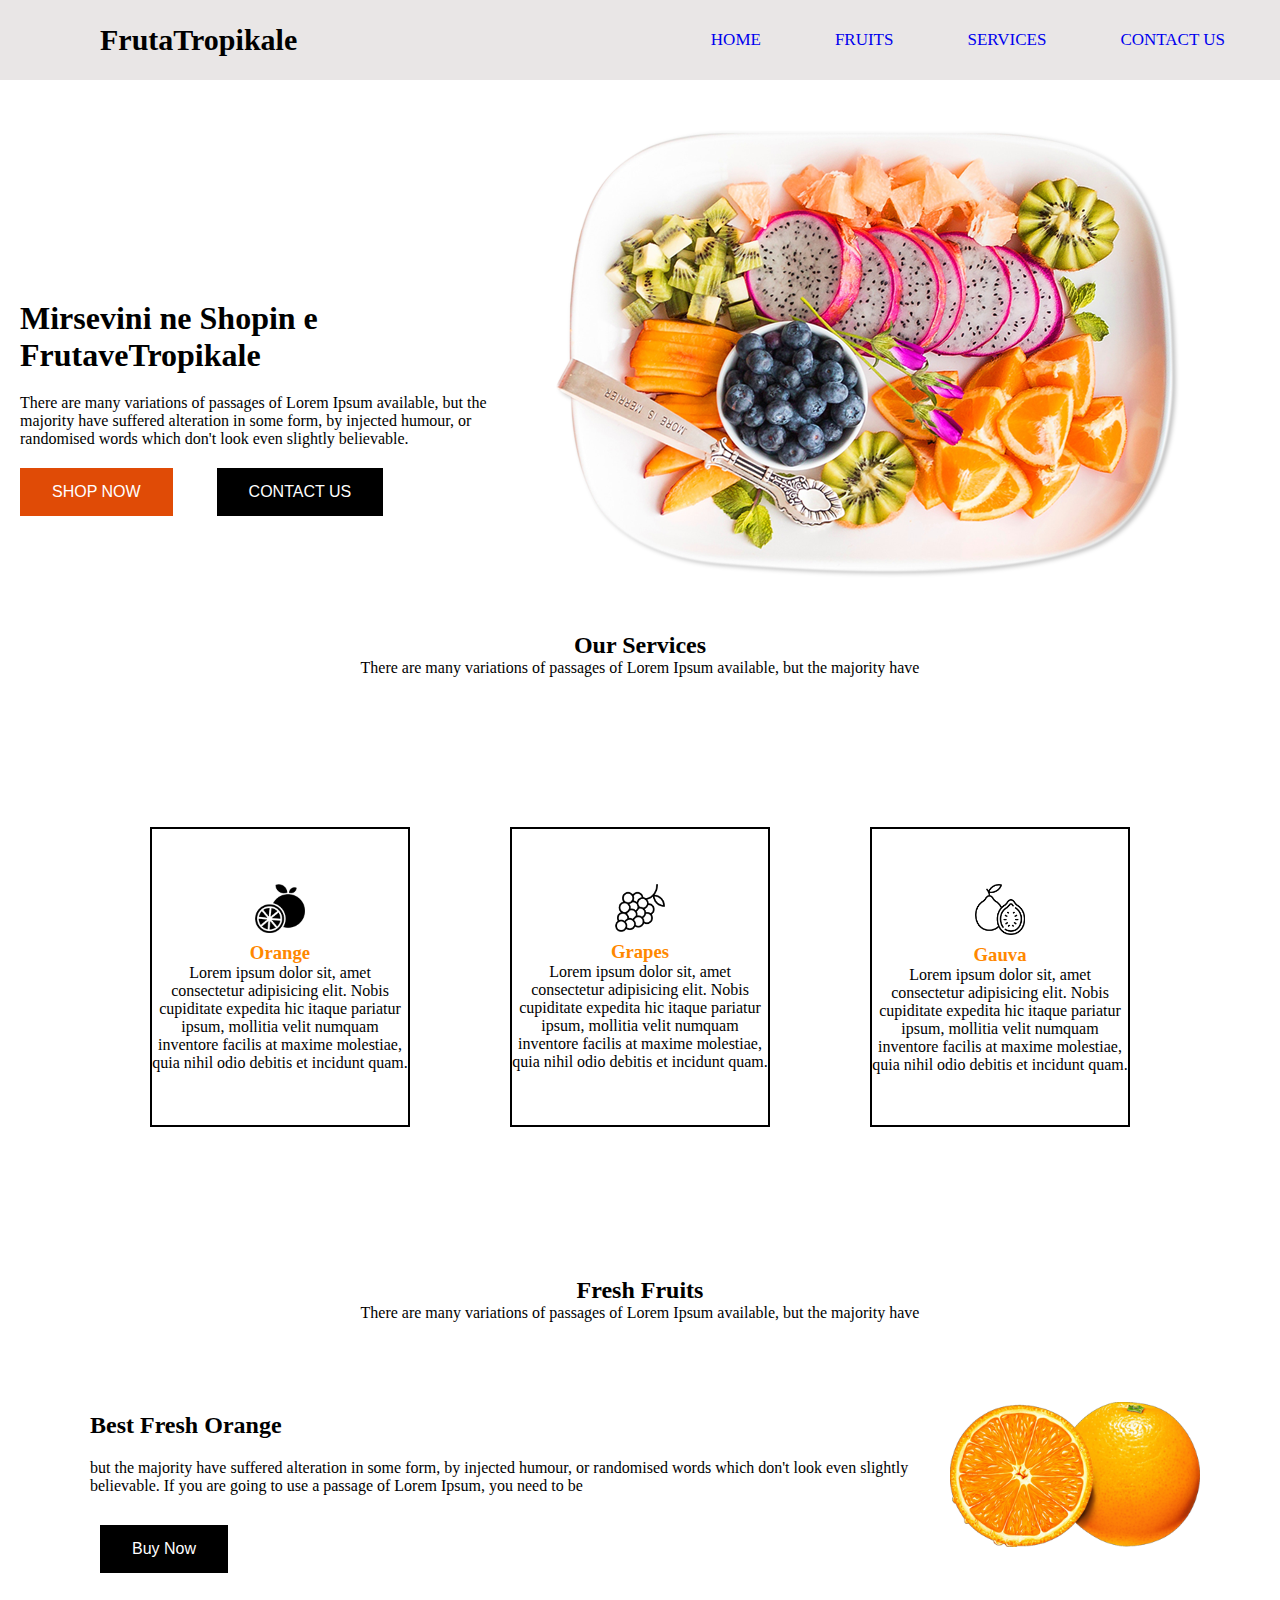
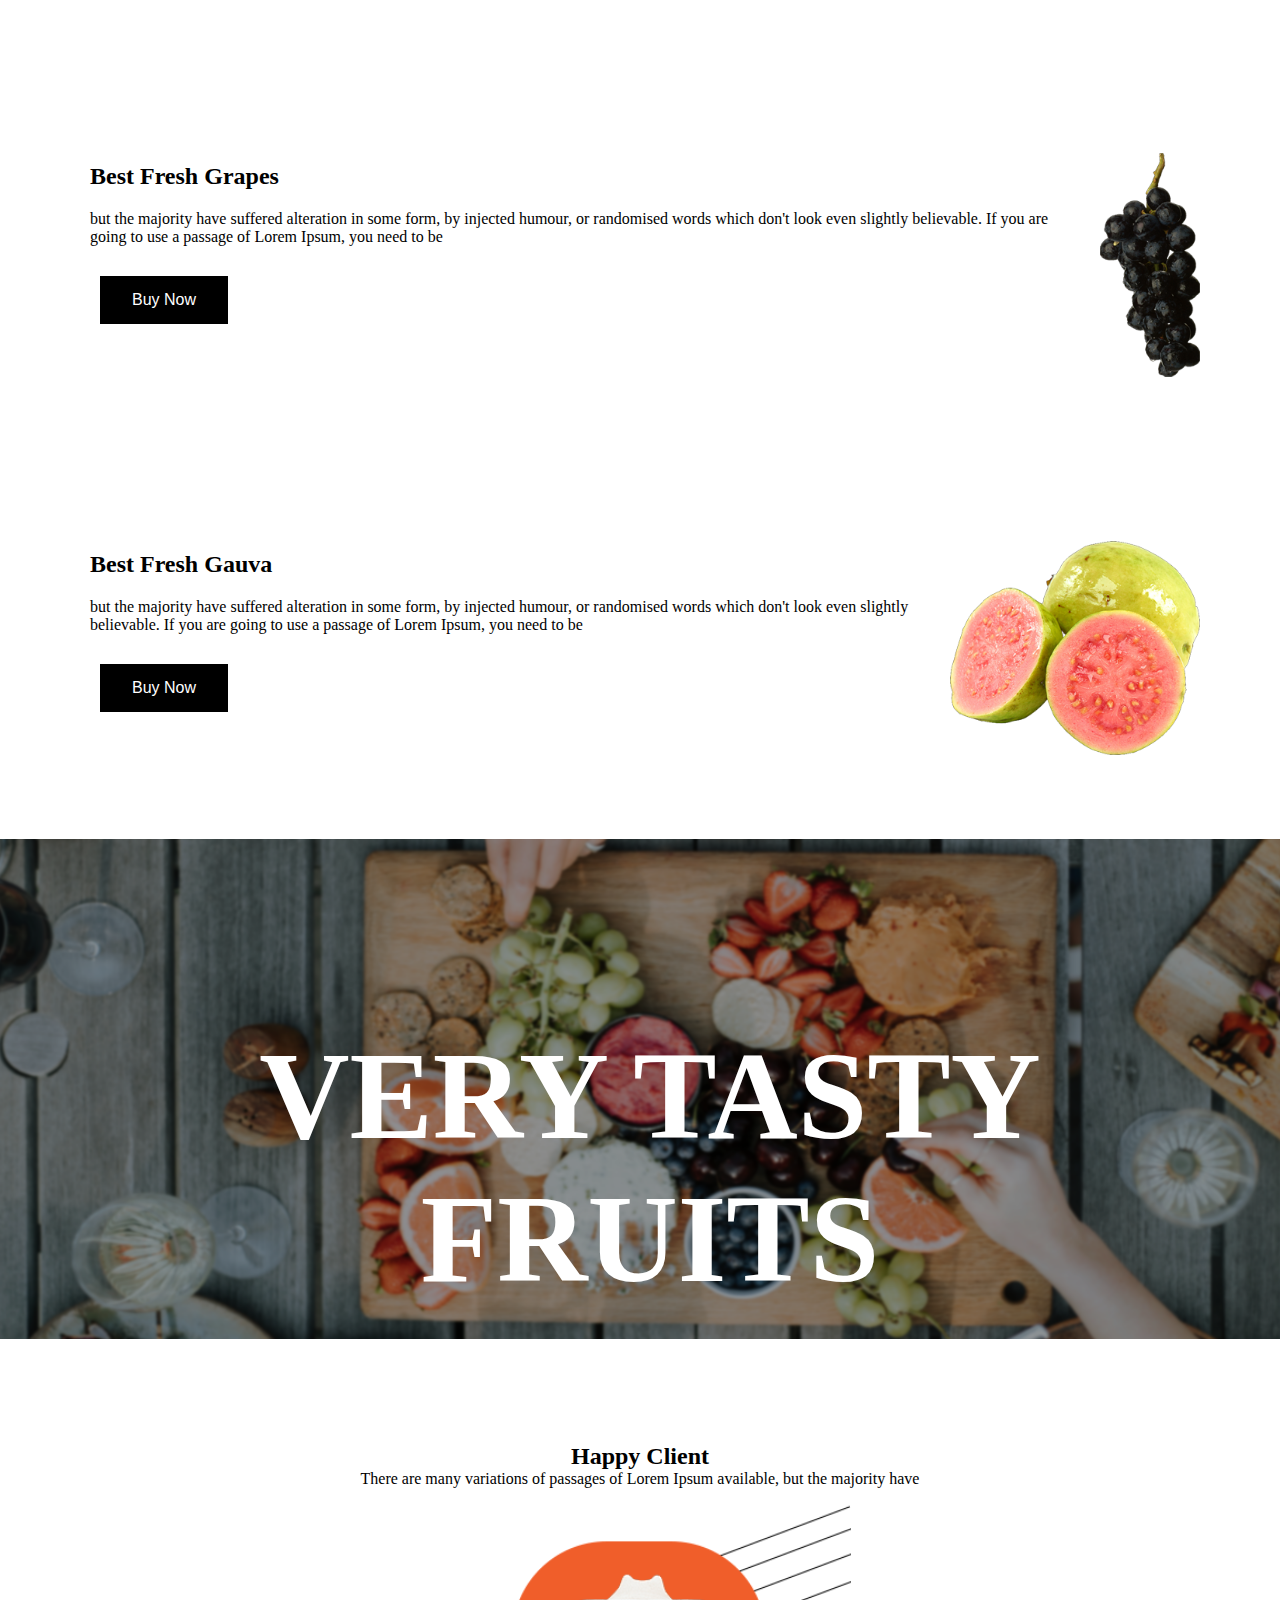
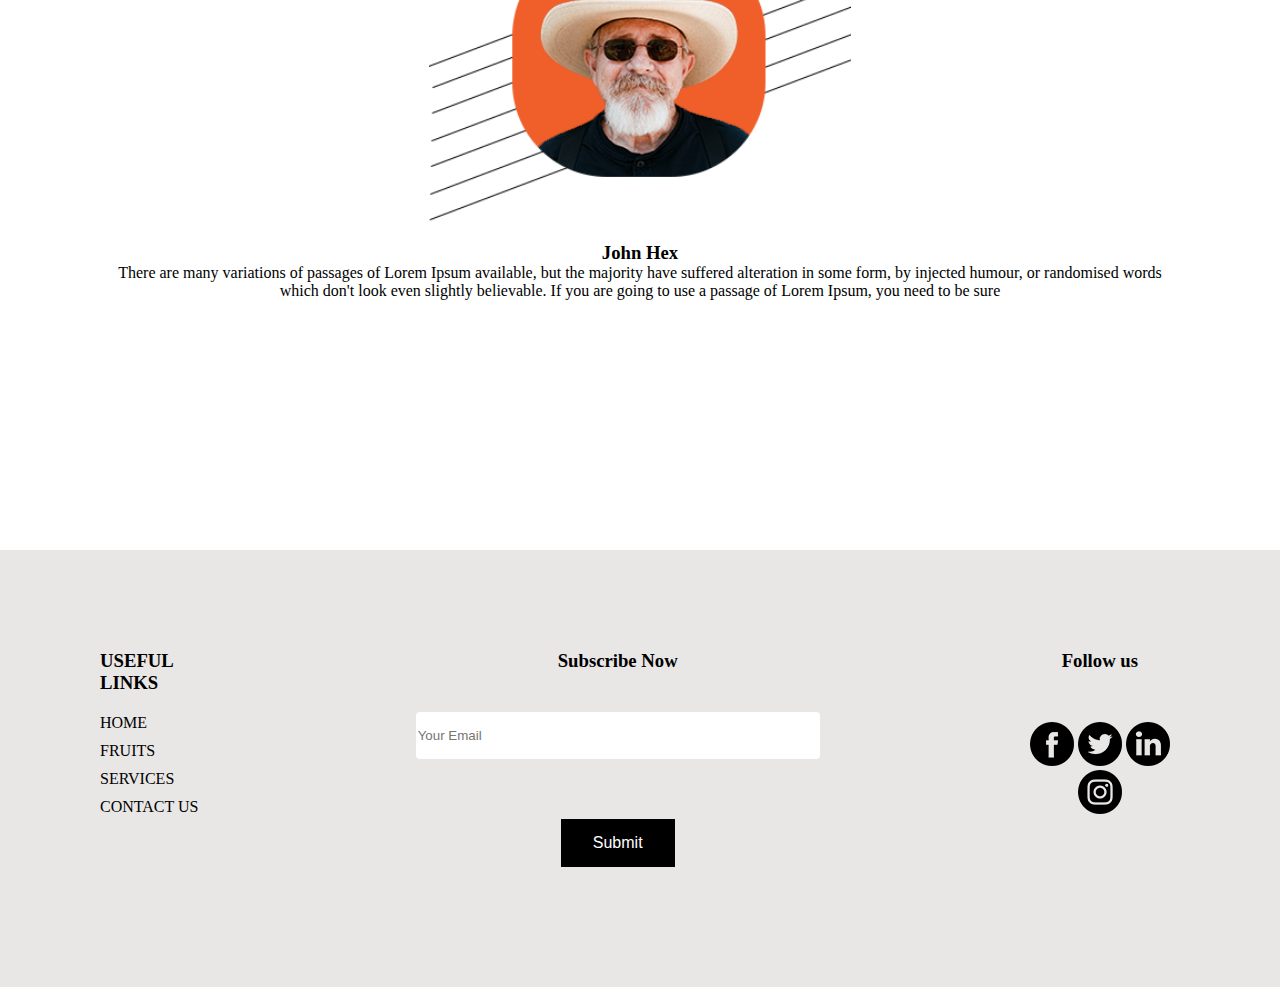
<file: index.html>
<!DOCTYPE html>
<html lang="en">
<head>
    <meta charset="UTF-8">
    <meta http-equiv="X-UA-Compatible" content="IE=edge">
    <meta name="viewport" content="width=device-width, initial-scale=1.0">
    <link rel="stylesheet" href="style.css">
    <!--<script src="style.js"></script>-->
    <title>FrutaTropikale</title>
</head>
<body>
    
        <nav>
            <label class="logo">
            FrutaTropikale
            </label>
            
            <ul>
                <li><a href="index.html">Home</a></li>
                <li><a href="fruits.html">Fruits</a></li>
                <li><a href="services.html">Services</a></li>
                <li><a href="contact.html">Contact us</a></li>
            </ul>
        </nav>
        <div class="sliderimg">
          <div>
          <h1>Mirsevini ne Shopin e FrutaveTropikale</h1>
          
          <p>There are many variations of passages of Lorem
            Ipsum available, but the majority have suffered
            alteration in some form, by injected humour, or
            randomised words which don't look even slightly
            believable.</p>
            <button class="button1">SHOP NOW</button>
            <button class="button2">CONTACT US</button>
          </div>
          <div class="img">
            <img src="./images/slide-img.png" alt="">
            
          </div>
        </div>


   
<div class="container">
    <div class="h3">
        <h2>Our Services</h2>
    </div>
    <div class="p">
        <p>There are many variations of passages of Lorem Ipsum available, but the majority have</p>
    </div>
    <div class="boxes">
    <div class="box1">
      <img src="./images/card-item-1.png" alt="" width="50px">
      <h3 style="color: rgb(255, 136, 0) ;">Orange</h3>
      
      <p>Lorem ipsum dolor sit, amet consectetur adipisicing elit.
         Nobis cupiditate expedita hic itaque pariatur ipsum, mollitia
          velit numquam inventore facilis at maxime molestiae, quia
           nihil odio debitis et incidunt quam.</p>
    </div>
    <div class="box2">
      <img src="./images/card-item-2.png" alt="" width="50px">
      <h3 style="color: rgb(255, 136, 0) ;">Grapes</h3>
      
      <p>Lorem ipsum dolor sit, amet consectetur adipisicing elit.
         Nobis cupiditate expedita hic itaque pariatur ipsum, mollitia
          velit numquam inventore facilis at maxime molestiae, quia
           nihil odio debitis et incidunt quam.</p>
    </div>
    <div class="box3">
      <img src="./images/card-item-3.png" alt="" width="50px">
      <h3 style="color: rgb(255, 136, 0) ;">Gauva</h3>
      
      <p>Lorem ipsum dolor sit, amet consectetur adipisicing elit.
         Nobis cupiditate expedita hic itaque pariatur ipsum, mollitia
          velit numquam inventore facilis at maxime molestiae, quia
           nihil odio debitis et incidunt quam.</p>
    </div>
    </div>
    <div class="h3">
      <h2>Fresh Fruits</h2>
  </div>
  <div class="p">
      <p>There are many variations of passages of Lorem Ipsum available, but the majority have</p>
  </div>
  <div class="Orange">
    <div>
      <h2>Best Fresh Orange</h2>
      <p>but the majority have suffered alteration in some form,
         by injected humour, or randomised words which don't look even
          slightly believable. If you are going to use a passage 
          of Lorem Ipsum, you need to be</p>
          <button class="button3">Buy Now</button>
    </div>
    <div>
      <img src="./images/orange.png" alt="">
    </div>

  </div>
  <div class="Grapes">
    <div>
      <h2>Best Fresh Grapes</h2>
      <p>but the majority have suffered alteration in some form,
         by injected humour, or randomised words which don't look even
          slightly believable. If you are going to use a passage 
          of Lorem Ipsum, you need to be</p>
          <button class="button3">Buy Now</button>
    </div>
    <div>
      <img src="./images/grapes.png" alt="">
    </div>

  </div>
  <div class="Gauva">
    <div>
      <h2>Best Fresh Gauva</h2>
      <p>but the majority have suffered alteration in some form,
         by injected humour, or randomised words which don't look even
          slightly believable. If you are going to use a passage 
          of Lorem Ipsum, you need to be</p>
          <button class="button3">Buy Now</button>
    </div>
    <div>
      <img src="./images/gauva.png" alt="">
    </div>

  </div>
</div>
<div class="tasty">
<img src="./images/tasty-image.png" alt="" width="100%" height="500px">
<div class="tekstimbifoto"><h2>VERY TASTY FRUITS</h2></div>
</div>
<div class="container2">
  <h2 class="h2">Happy Client</h2>
  <p>There are many variations of passages of Lorem Ipsum available,
     but the majority have</p>
     <img src="./images/client.png" alt="" height="350px">
     <h3>John Hex</h3>
     <p>There are many variations of passages of Lorem Ipsum available,
       but the majority have suffered alteration in some form,
        by injected humour, or randomised words which don't look even
         slightly believable. If you are
      going to use a passage of Lorem Ipsum, you need to be sure</p>

</div>
<!--
<div class="contact">
  <div>
  <h2 >Contact Us</h2>
  <form action="">
    <div class="input">
  <input type="text" placeholder="Name"></br>
  <input type="number" placeholder="Phone Number"></br>
  <input type="text" placeholder="Email"></br>
  <input type="text" placeholder="Message"></br>
  </div>
  </form>
  <button>SEND</button>
  </div>
  
</div>

<iframe src="https://www.google.com/maps/embed?pb=!1m18!1m12!1m3!1d46940
.20601141889!2d21.1587273!3d42.666380100000005!2m3!1f0!2f0!3f0!3m2!1i10
24!2i768!4f13.1!3m3!1m2!1s0x13549ee605110927%3A0x9365bfdf385eb95a!2sPr
istina!5e0!3m2!1sen!2s!4v1655566680199!5m2!1sen!2s" width="100%" 
height="450" style="border:0;" allowfullscreen="" loading="lazy"
 referrerpolicy="no-referrer-when-downgrade"></iframe>
-->
<div class="footer">
  <div class="col1">
    <h3>USEFUL LINKS</h3>
    <a href="#">HOME</a>
    <a href="#">FRUITS</a>
    <a href="#">SERVICES</a>
    <a href="#">CONTACT US</a>
  </div>
  <div class="col2">
    <h3>Subscribe Now</h3>
    <form>
      <input type="text" placeholder="Your Email" required></br>
      <button type="submit">Submit</button>
    </form>
  </div>
  <div class="col3">
    <h3>Follow us</h3>
    <div class="socialmedia">
      <img src="./images/fb.png" alt="">
      <img src="./images/twitter.png" alt="">
      <img src="./images/linkedin.png" alt="">
      <img src="./images/instagram.png" alt="">
    </div>
  </div>
</div>

</body>
</html>
</file>
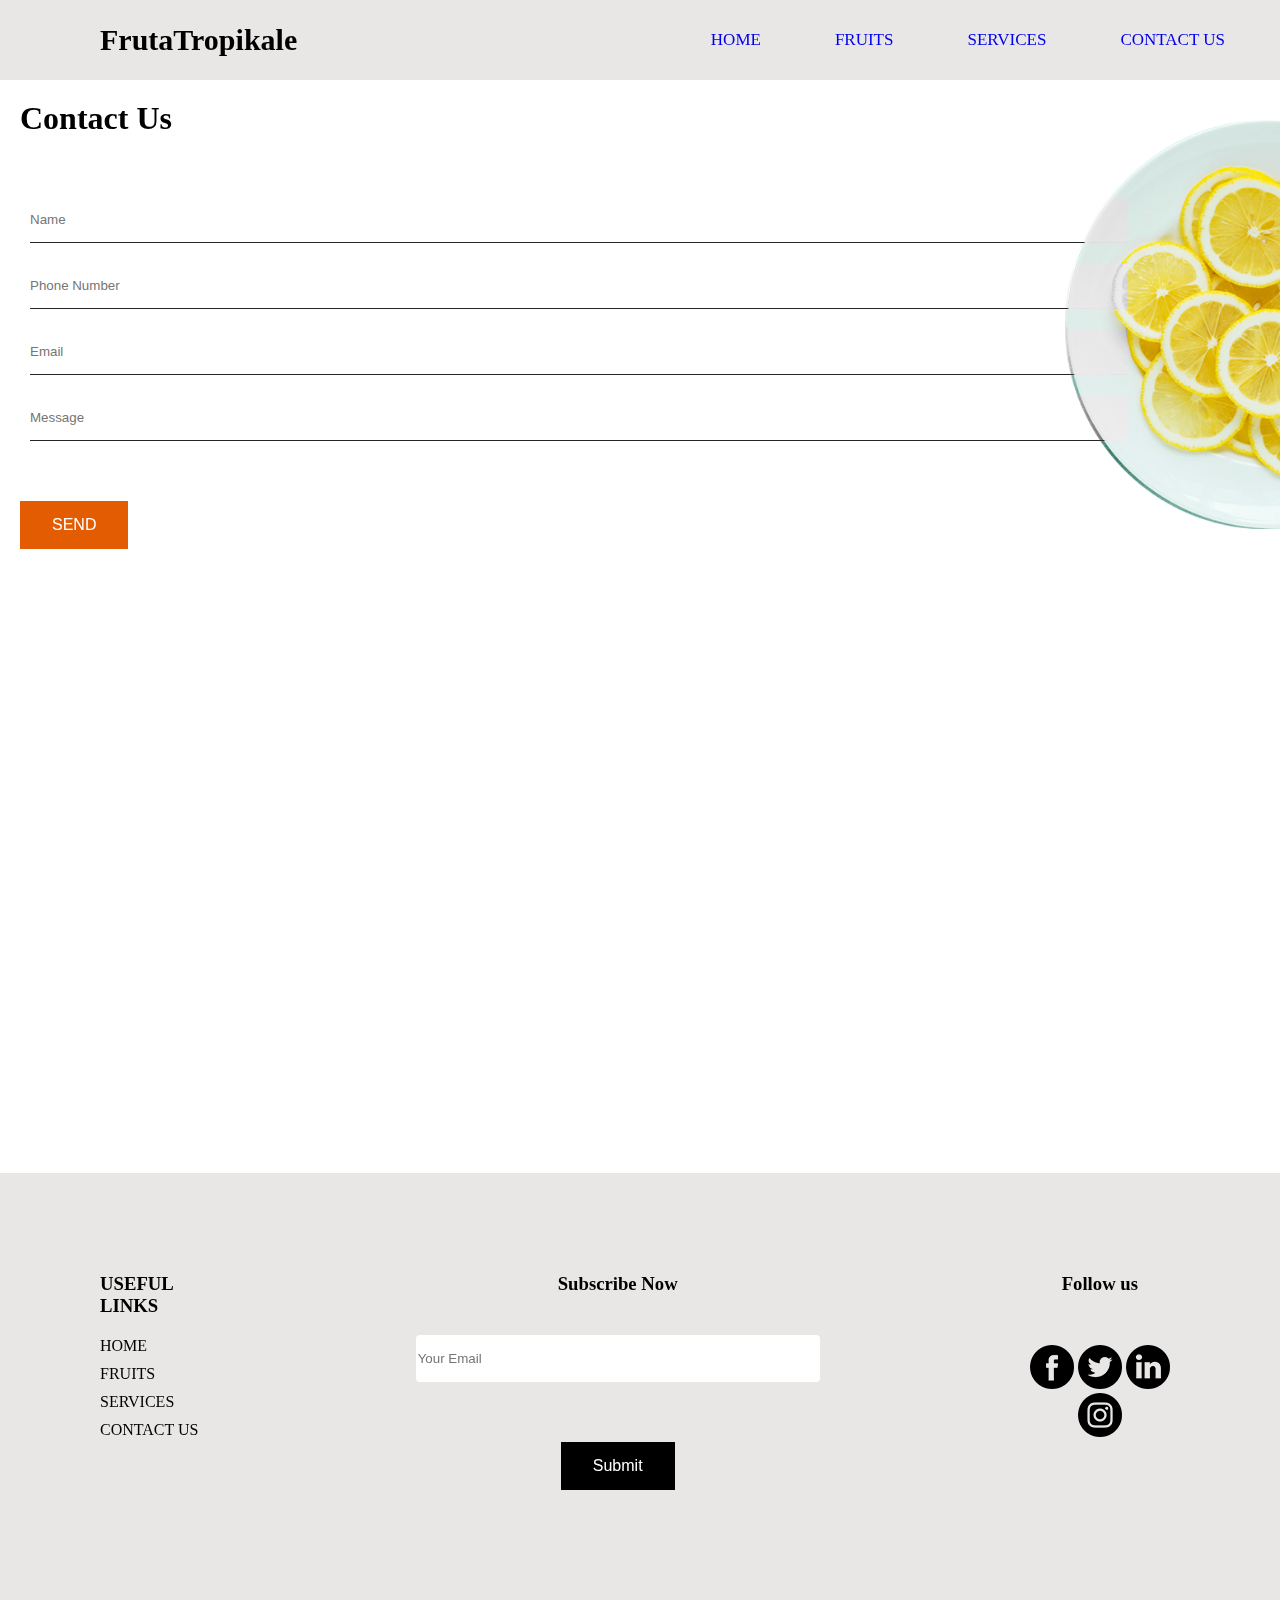
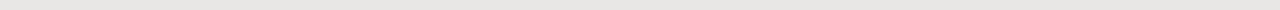
<file: contact.html>
<!DOCTYPE html>
<html lang="en">
<head>
    <meta charset="UTF-8">
    <meta http-equiv="X-UA-Compatible" content="IE=edge">
    <meta name="viewport" content="width=device-width, initial-scale=1.0">
    <link rel="stylesheet" href="style.css">
    <title>Contact</title>
</head>
<body>
    <nav>
        <label class="logo">
        FrutaTropikale
        </label>
        
        <ul>
            <li><a href="index.html">Home</a></li>
                <li><a href="fruits.html">Fruits</a></li>
                <li><a href="services.html">Services</a></li>
                <li><a href="contact.html">Contact us</a></li>
        </ul>
    </nav>

    <div class="contact">
        <div>
        <h2 >Contact Us</h2>
        <form action="">
          <div class="input">
        <input type="text" placeholder="Name" required></br>
        <input type="number" placeholder="Phone Number" required></br>
        <input type="text" placeholder="Email" required></br>
        <input type="text" placeholder="Message" required></br>
        </div>
        </form>
        <button type="submit">SEND</button>
        </div>
        
      </div>
      
      <iframe src="https://www.google.com/maps/embed?pb=!1m18!1m12!1m3!1d46940
      .20601141889!2d21.1587273!3d42.666380100000005!2m3!1f0!2f0!3f0!3m2!1i10
      24!2i768!4f13.1!3m3!1m2!1s0x13549ee605110927%3A0x9365bfdf385eb95a!2sPr
      istina!5e0!3m2!1sen!2s!4v1655566680199!5m2!1sen!2s" width="100%" 
      height="450" style="border:0;" allowfullscreen="" loading="lazy"
       referrerpolicy="no-referrer-when-downgrade"></iframe>

    <div class="footer">
        <div class="col1">
          <h3>USEFUL LINKS</h3>
          <a href="#">HOME</a>
          <a href="#">FRUITS</a>
          <a href="#">SERVICES</a>
          <a href="#">CONTACT US</a>
        </div>
        <div class="col2">
          <h3>Subscribe Now</h3>
          <form>
            <input type="text" placeholder="Your Email" required></br>
            <button type="submit">Submit</button>
          </form>
        </div>
        <div class="col3">
          <h3>Follow us</h3>
          <div class="socialmedia">
            <img src="./images/fb.png" alt="">
            <img src="./images/twitter.png" alt="">
            <img src="./images/linkedin.png" alt="">
            <img src="./images/instagram.png" alt="">
          </div>
        </div>
      </div>
</body>
</html>
</file>
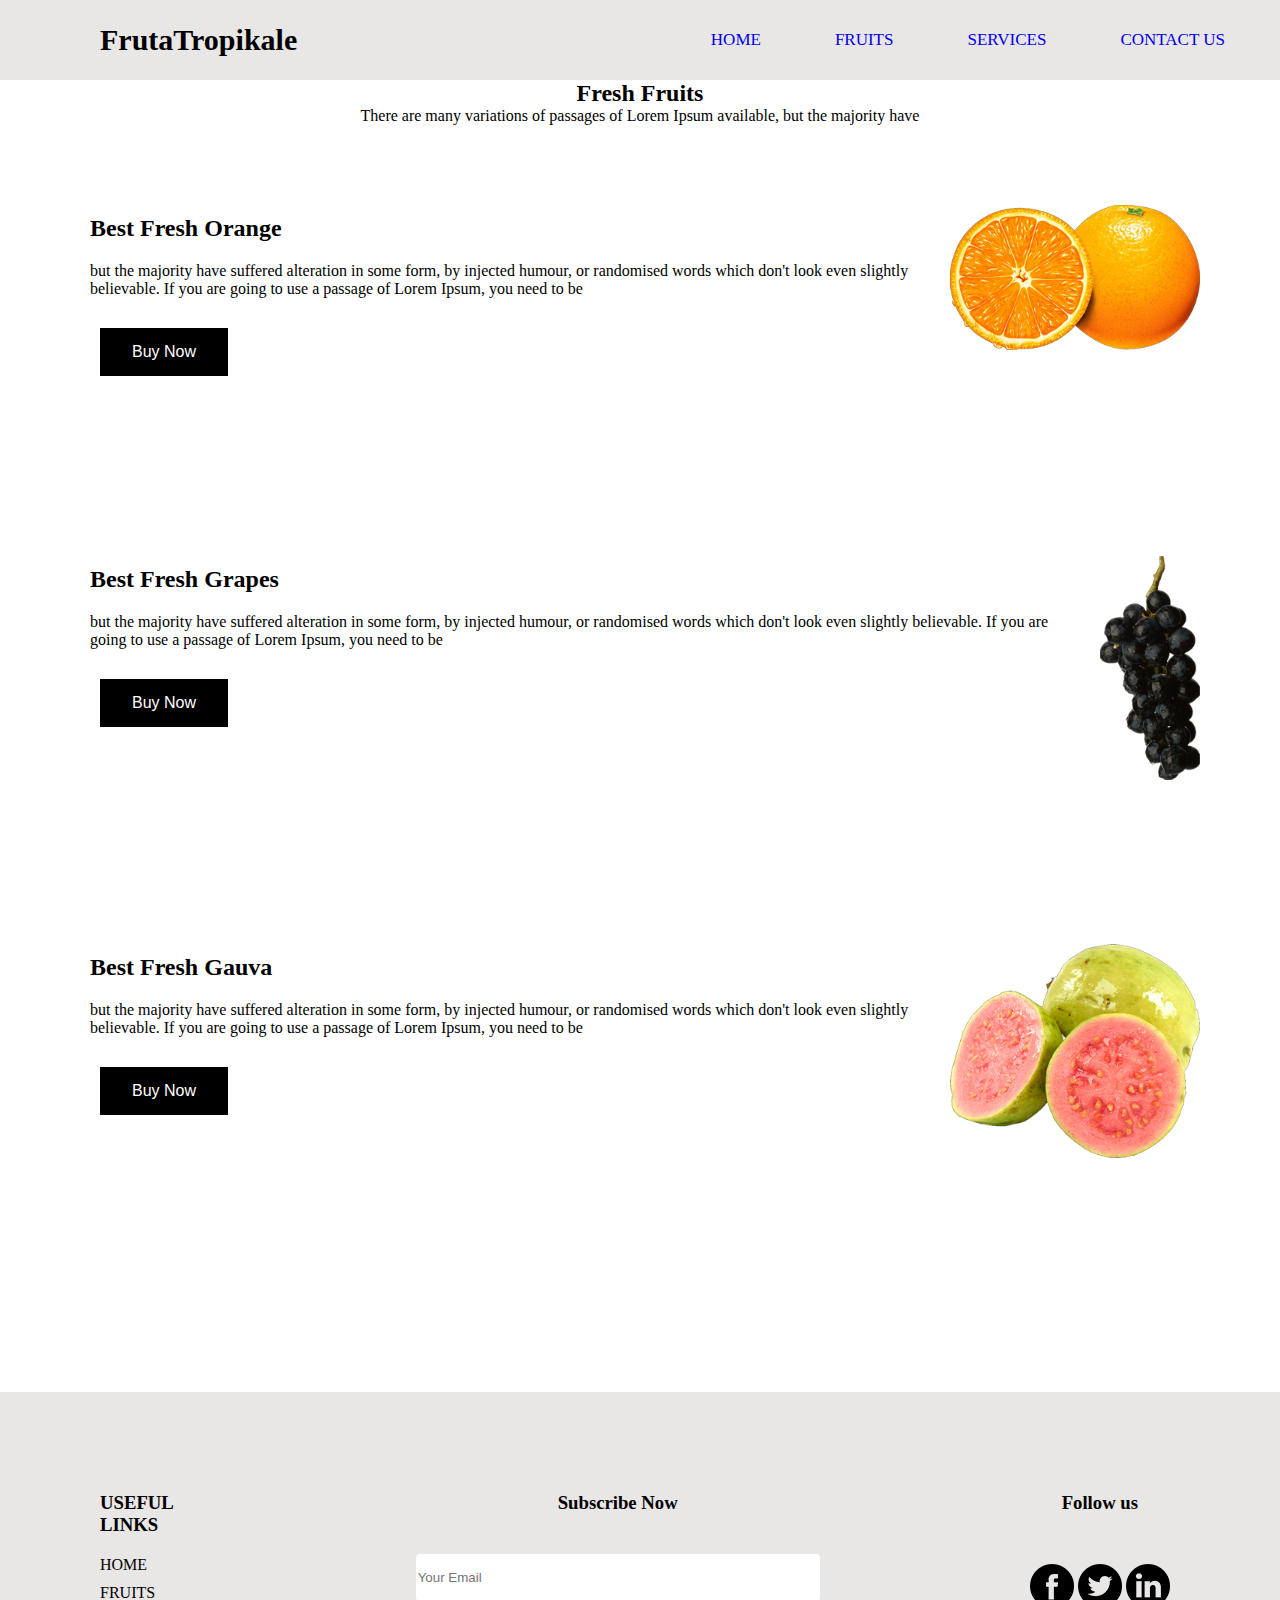
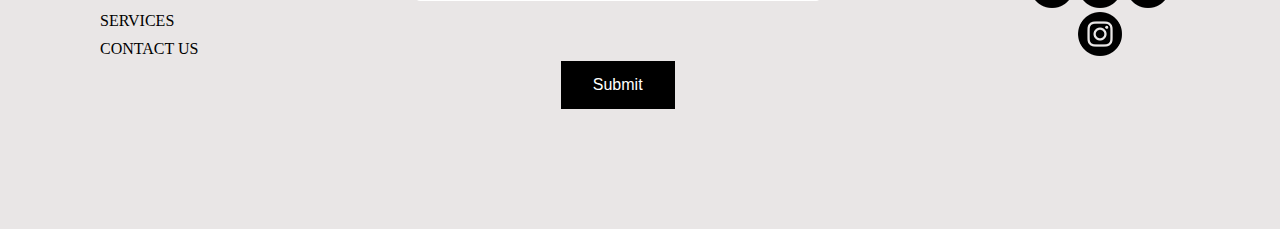
<file: fruits.html>
<!DOCTYPE html>
<html lang="en">
<head>
    <meta charset="UTF-8">
    <meta http-equiv="X-UA-Compatible" content="IE=edge">
    <meta name="viewport" content="width=device-width, initial-scale=1.0">
    <link rel="stylesheet" href="style.css">
    <title>Fruits</title>
</head>
<body>
    <nav>
        <label class="logo">
        FrutaTropikale
        </label>
        
        <ul>
          <li><a href="index.html">Home</a></li>
          <li><a href="fruits.html">Fruits</a></li>
          <li><a href="services.html">Services</a></li>
          <li><a href="contact.html">Contact us</a></li>
        </ul>
    </nav>
    
    <center>
    <div class="h3">
        <h2>Fresh Fruits</h2>
    </div>
  
    <div class="p">
        <p>There are many variations of passages of Lorem Ipsum available, but the majority have</p>
    </div>
  </center>
    <div class="Orange">
      <div>
        <h2>Best Fresh Orange</h2>
        <p>but the majority have suffered alteration in some form,
           by injected humour, or randomised words which don't look even
            slightly believable. If you are going to use a passage 
            of Lorem Ipsum, you need to be</p>
            <button class="button3">Buy Now</button>
      </div>
      <div>
        <img src="./images/orange.png" alt="">
      </div>
  
    </div>
    <div class="Grapes">
      <div>
        <h2>Best Fresh Grapes</h2>
        <p>but the majority have suffered alteration in some form,
           by injected humour, or randomised words which don't look even
            slightly believable. If you are going to use a passage 
            of Lorem Ipsum, you need to be</p>
            <button class="button3">Buy Now</button>
      </div>
      <div>
        <img src="./images/grapes.png" alt="">
      </div>
  
    </div>
    <div class="Gauva">
      <div>
        <h2>Best Fresh Gauva</h2>
        <p>but the majority have suffered alteration in some form,
           by injected humour, or randomised words which don't look even
            slightly believable. If you are going to use a passage 
            of Lorem Ipsum, you need to be</p>
            <button class="button3">Buy Now</button>
      </div>
      <div>
        <img src="./images/gauva.png" alt="">
      </div>
</div>  

<div class="footer">
  <div class="col1">
    <h3>USEFUL LINKS</h3>
    <a href="#">HOME</a>
    <a href="#">FRUITS</a>
    <a href="#">SERVICES</a>
    <a href="#">CONTACT US</a>
  </div>
  <div class="col2">
    <h3>Subscribe Now</h3>
    <form>
      <input type="text" placeholder="Your Email" required></br>
      <button type="submit">Submit</button>
    </form>
  </div>
  <div class="col3">
    <h3>Follow us</h3>
    <div class="socialmedia">
      <img src="./images/fb.png" alt="">
      <img src="./images/twitter.png" alt="">
      <img src="./images/linkedin.png" alt="">
      <img src="./images/instagram.png" alt="">
    </div>
  </div>
</div>
</body>
</html>
</file>
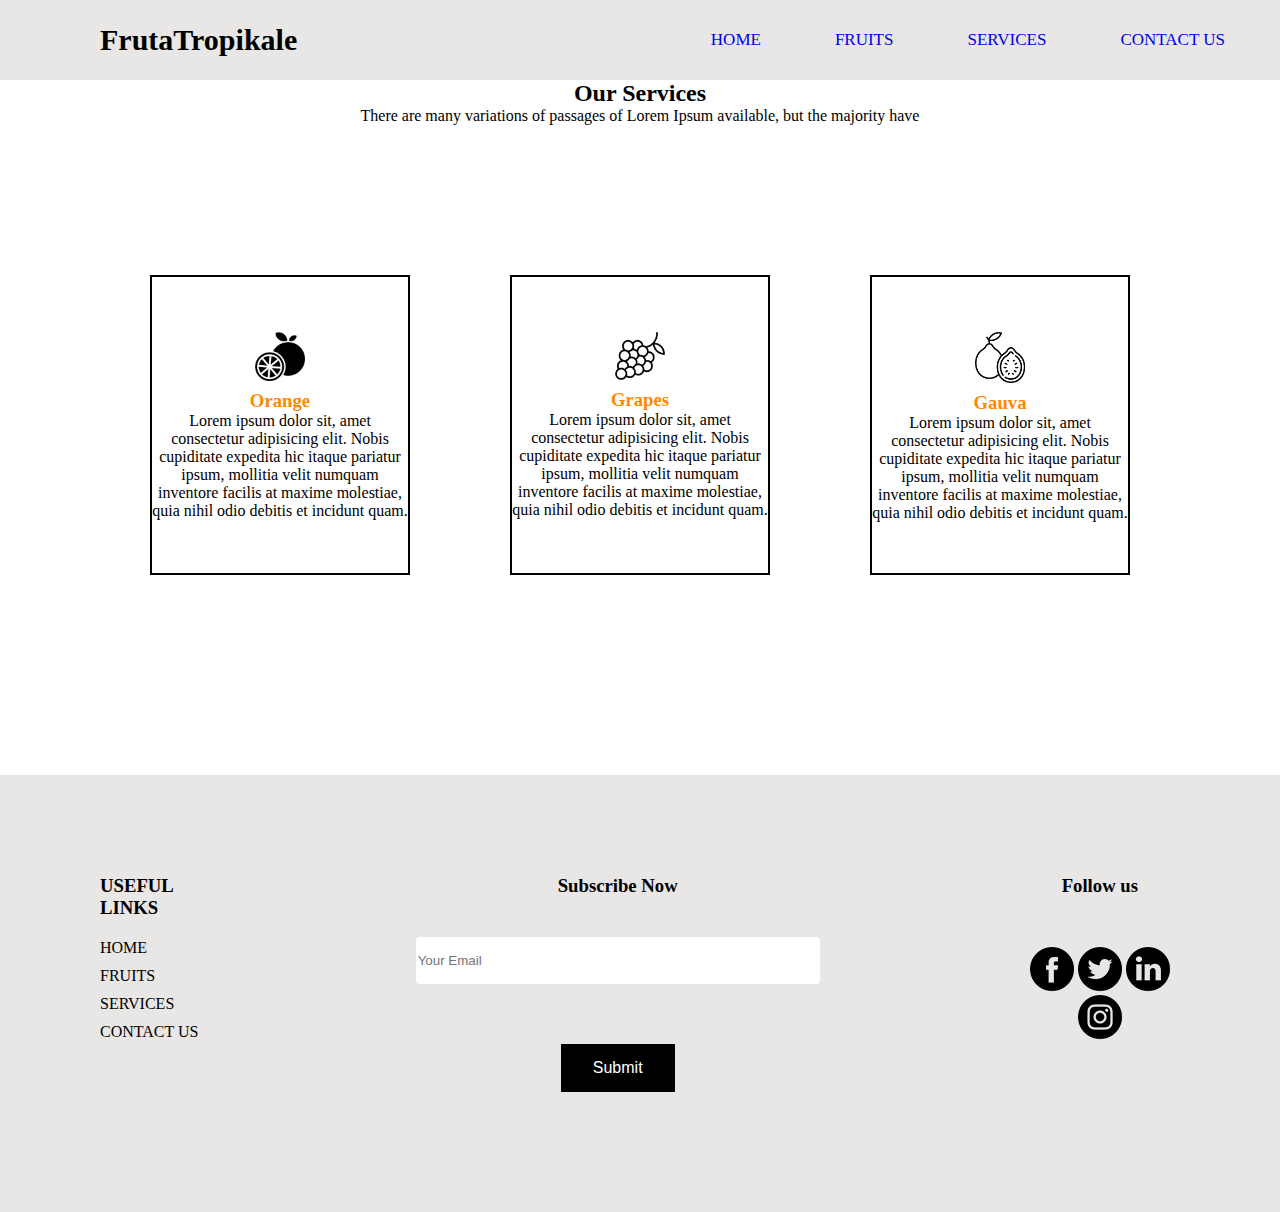
<file: services.html>
<!DOCTYPE html>
<html lang="en">
<head>
    <meta charset="UTF-8">
    <meta http-equiv="X-UA-Compatible" content="IE=edge">
    <meta name="viewport" content="width=device-width, initial-scale=1.0">
    <link rel="stylesheet" href="style.css">
    <title>Services</title>
</head>
<body>
    <nav>
        <label class="logo">
        FrutaTropikale
        </label>
        
        <ul>
            <li><a href="index.html">Home</a></li>
                <li><a href="fruits.html">Fruits</a></li>
                <li><a href="services.html">Services</a></li>
                <li><a href="contact.html">Contact us</a></li>
        </ul>
    </nav>
    
    <div class="container">
        <div class="h3">
            <h2>Our Services</h2>
        </div>
        <div class="p">
            <p>There are many variations of passages of Lorem Ipsum available, but the majority have</p>
        </div>
        <div class="boxes">
        <div class="box1">
          <img src="./images/card-item-1.png" alt="" width="50px">
          <h3 style="color: rgb(255, 136, 0) ;">Orange</h3>
          
          <p>Lorem ipsum dolor sit, amet consectetur adipisicing elit.
             Nobis cupiditate expedita hic itaque pariatur ipsum, mollitia
              velit numquam inventore facilis at maxime molestiae, quia
               nihil odio debitis et incidunt quam.</p>
        </div>
        <div class="box2">
          <img src="./images/card-item-2.png" alt="" width="50px">
          <h3 style="color: rgb(255, 136, 0) ;">Grapes</h3>
          
          <p>Lorem ipsum dolor sit, amet consectetur adipisicing elit.
             Nobis cupiditate expedita hic itaque pariatur ipsum, mollitia
              velit numquam inventore facilis at maxime molestiae, quia
               nihil odio debitis et incidunt quam.</p>
        </div>
        <div class="box3">
          <img src="./images/card-item-3.png" alt="" width="50px">
          <h3 style="color: rgb(255, 136, 0) ;">Gauva</h3>
          
          <p>Lorem ipsum dolor sit, amet consectetur adipisicing elit.
             Nobis cupiditate expedita hic itaque pariatur ipsum, mollitia
              velit numquam inventore facilis at maxime molestiae, quia
               nihil odio debitis et incidunt quam.</p>
        </div>
        </div>
        </div>


    <div class="footer">
        <div class="col1">
          <h3>USEFUL LINKS</h3>
          <a href="#">HOME</a>
          <a href="#">FRUITS</a>
          <a href="#">SERVICES</a>
          <a href="#">CONTACT US</a>
        </div>
        <div class="col2">
          <h3>Subscribe Now</h3>
          <form>
            <input type="text" placeholder="Your Email" required></br>
            <button type="submit">Submit</button>
          </form>
        </div>
        <div class="col3">
          <h3>Follow us</h3>
          <div class="socialmedia">
            <img src="./images/fb.png" alt="">
            <img src="./images/twitter.png" alt="">
            <img src="./images/linkedin.png" alt="">
            <img src="./images/instagram.png" alt="">
          </div>
        </div>
      </div>
    
</body>
</html>
</file>
<file: style.css>
*{
    margin: 0px;
    text-decoration: none;
}
nav{
    background-color: rgb(233, 230, 230);
}
nav ul li a{
    display: inline;

}
label.logo{
    color: black;
    margin-right: 100px;
    font-size: 30px;
    line-height: 80px;
    padding: 0 100px;
    font-weight: bold;
}

nav ul{
    float: right;
    margin-right: 20px;
    display: inline;
}
nav ul li {
    display: inline-block;
    padding: 30px;
    margin: 0 5px;
    font-size: 17px;
    text-transform: uppercase;
    transition: .5s;
}
nav ul li a:hover{
    background-color: rgb(184, 184, 184);
    padding: 20px;
}



.slideshow-container {
    max-width: 1000px;
    position: relative;
    margin: auto;
  }
  
  /* Hide the images by default */
  .mySlides {
    display: none;
  }
  
  /* Next & previous buttons */
  .prev, .next {
    cursor: pointer;
    position: absolute;
    top: 50%;
    width: auto;
    margin-top: -22px;
    padding: 16px;
    color: white;
    font-weight: bold;
    font-size: 18px;
    transition: 0.6s ease;
    border-radius: 0 3px 3px 0;
    user-select: none;
  }
  
  /* Position the "next button" to the right */
  .next {
    right: 0;
    border-radius: 3px 0 0 3px;
  }
  
  /* On hover, add a black background color with a little bit see-through */
  .prev:hover, .next:hover {
    background-color: rgba(0,0,0,0.8);
  }
  
  /* Caption text */
  .text {
    color: #f2f2f2;
    font-size: 15px;
    padding: 8px 12px;
    position: absolute;
    bottom: 8px;
    width: 100%;
    text-align: center;
  }
  
  /* Number text (1/3 etc) */
  .numbertext {
    color: #f2f2f2;
    font-size: 12px;
    padding: 8px 12px;
    position: absolute;
    top: 0;
  }
  
  /* The dots/bullets/indicators */
  .dot {
    cursor: pointer;
    height: 15px;
    width: 15px;
    margin: 0 2px;
    background-color: #bbb;
    border-radius: 50%;
    display: inline-block;
    transition: background-color 0.6s ease;
  }
  
  .active, .dot:hover {
    background-color: #717171;
  }
  
  /* Fading animation */
  .fade {
    animation-name: fade;
    animation-duration: 1.5s;
  }


.sliderimg{
    display: flex;
    flex-wrap: nowrap;
}
.sliderimg>div>h1{
    margin-top: 200px;
    padding: 20px;
}
.sliderimg>div>p{
  margin-left: 20px;
}
.sliderimg>div>button {
  border: none;
  color: white;
  padding: 15px 32px;
  text-align: center;
  text-decoration: none;
  display: inline-block;
  font-size: 16px;
  margin: 4px 2px;
  cursor: pointer;
  margin: 20px;
}
.button1{
  background-color: #e04b06;
}
.button2{
  background-color: #000;
}

.sliderimg .img{
    text-align: end;
    margin-right: 50px;
    padding: 50px;
}


  .container{
    text-align: center;
  }
  .container.h3{
    font-family: 'Times New Roman', Times, serif;
    font-size: 10px;
    padding: 10px;
  }
  .container.p{
    padding: 10px;
  }
  .box1{
    box-sizing: border-box;
    border: 2px solid black;
    width: 300px;
    height: 300px;
    margin: 50px;
  }
  .box1>img{
    width: 50px;
    margin: 55px auto 5px auto;
  }
  .box2{
    box-sizing: border-box;
    border: 2px solid black;
    width: 300px;
    height: 300px;
    margin: 50px;
  }
  .box2>img{
    width: 50px;
    margin: 55px auto 5px auto;
  }
  .box3{
    box-sizing: border-box;
    border: 2px solid black;
    width: 300px;
    height: 300px;
    margin: 50px;
  }
  .box3>img{
    width: 50px;
    margin: 55px auto 5px auto;
  }
.boxes{
    display: flex;
    flex-wrap: nowrap;
    margin: 100px;
}

.Orange{
box-sizing: border-box;
padding: 80px;
text-align: left;
}

.Orange{
  display: flex;
  flex-wrap: nowrap;
}
.container.Orange.img{
  text-align: end;
  margin-right: 50px;
  padding: 50px;
}
.Orange>div>img{
  width: 250px;
}
.Orange>div>h2{
  margin: 10px;
  text-align: left;
}
.Orange>div>p{
  text-align: left;
  margin-right: 10px;
  padding: 10px;
}
.Orange>div>button{
  border: none;
  color: white;
  padding: 15px 32px;
  text-align: center;
  text-decoration: none;
  display: inline-block;
  font-size: 16px;
  margin: 4px 2px;
  cursor: pointer;
  margin: 20px;
  background-color: #000;
}
.Grapes{
box-sizing: border-box;
padding: 80px;
text-align: left;
}

.Grapes{
  display: flex;
  flex-wrap: nowrap;
}
.container.Grapes.img{
  text-align: end;
  margin-right: 50px;
  padding: 50px;
}
.Grapes>div>img{
  width: 100px;
}
.Grapes>div>h2{
  margin: 10px;
  text-align: left;
}
.Grapes>div>p{
  text-align: left;
  margin-right: 10px;
  padding: 10px;
}
.Grapes>div>button{
  border: none;
  color: white;
  padding: 15px 32px;
  text-align: center;
  text-decoration: none;
  display: inline-block;
  font-size: 16px;
  margin: 4px 2px;
  cursor: pointer;
  margin: 20px;
  background-color: #000;
}
.Gauva{
  box-sizing: border-box;
  padding: 80px;
  text-align: left;
  }
  
  .Gauva{
    display: flex;
    flex-wrap: nowrap;
  }
  .container.Gauva.img{
    text-align: end;
    margin-right: 50px;
    padding: 50px;
  }
  .Gauva>div>img{
    width: 250px;
  }
  .Gauva>div>h2{
    margin: 10px;
    text-align: left;
  }
  .Gauva>div>p{
    text-align: left;
    margin-right: 10px;
    padding: 10px;
  }
  .Gauva>div>button{
    border: none;
    color: white;
    padding: 15px 32px;
    text-align: center;
    text-decoration: none;
    display: inline-block;
    font-size: 16px;
    margin: 4px 2px;
    cursor: pointer;
    margin: 20px;
    background-color: #000;
  }

.tekstimbifoto>h2{
  position: absolute;
  font-size: 125px;
    text-align: center;
    font-weight: bold;
    color: #fff;
    text-transform: uppercase;
    margin-top: -318px;
    margin-left: 20px;
 }
 .container2{
  text-align: center; 
  padding: 100px;
 }
 .contact{
  background-image: url(./images/orange-dish.png);
  background-repeat: no-repeat;
  background-size: 215px;
  background-position: right center;
 }
 .contact h2{
  padding: 20px;
  font-size: 32px;
 }
 .contact form{
  margin: 10px;
 }
 .contact div input{
  border: none;
  outline: none;
  border-bottom: .8px solid #252525;
  width: 90%;
  margin: 10px 0;
  padding: 15px 0 15px 0;
  mix-blend-mode: color;
 }
 .contact form{
  padding: 20px;
 }
 .contact button{
  border: none;
    color: white;
    padding: 15px 32px;
    text-align: center;
    text-decoration: none;
    display: inline-block;
    font-size: 16px;
    margin: 4px 2px;
    cursor: pointer;
    margin: 20px;
    background-color: rgb(228, 92, 1);
 }
 .footer{
  margin-top: 150px;
  width: 100%;
  padding: 100px 0%;
  background: rgb(233, 230, 230);
  display: flex;
 }

.footer div{
  text-align: center;
}
.col1{
  margin-right: 100px ;
  margin-left: 100px ;
}
.col1 a{
  text-align: left;
  display: block;
  text-decoration: none;
  color: #000;
  margin-bottom: 10px;
}
.col1 h3{
  margin-bottom: 20px;
  text-align: start;
  display: inline-block;
}
.col2{
  margin-right: 100px ;
  margin-left: 100px ;
}
.col2 h3{
  
  margin-bottom: 20px;
}
.col2 form input{
  width: 400px;
  height: 45px;
  border-radius: 4px;
  margin-top: 20px;
  margin-bottom: 40px;
  border: none;

}
.col2 button{
  border: none;
  color: white;
  padding: 15px 32px;
  text-align: center;
  text-decoration: none;
  display: inline-block;
  font-size: 16px;
  margin: 4px 2px;
  cursor: pointer;
  margin: 20px;
  background-color: #000;
}
.col3{
  margin-right: 100px ;
  margin-left: 100px ;
}
.col3>div{
  margin-top: 50px;
}
</file>
